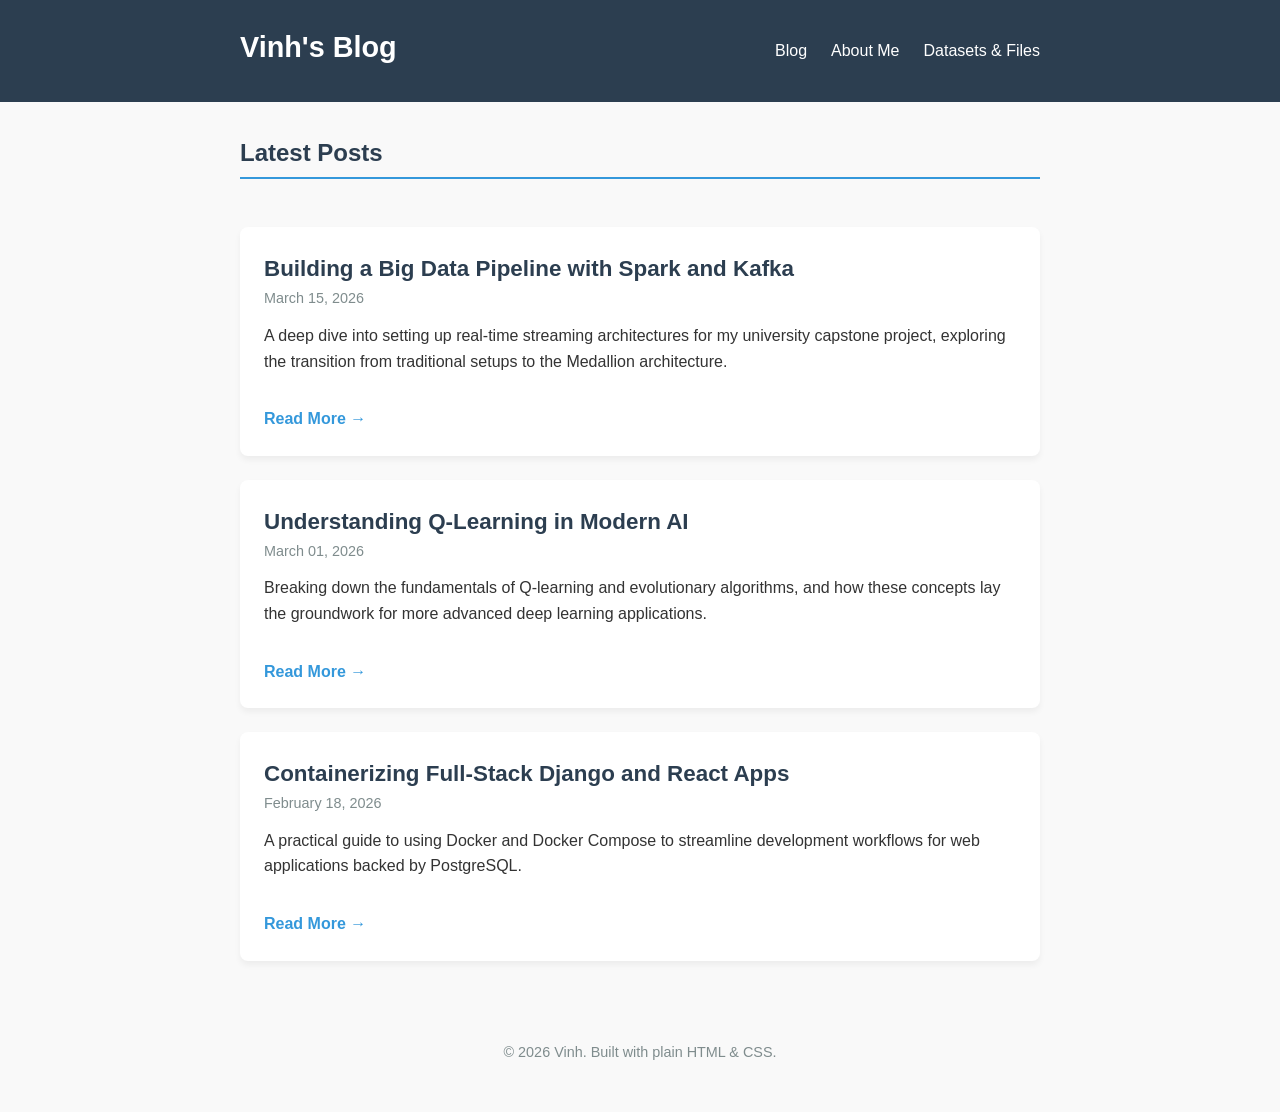
<file: index.html>
<!DOCTYPE html>
<html lang="en">
<head>
    <meta charset="UTF-8">
    <meta name="viewport" content="width=device-width, initial-scale=1.0">
    <title>Vinh's Data & AI Blog</title>
    <link rel="stylesheet" href="style.css">
</head>
<body>
    <header>
        <div class="container">
            <h1>Vinh's Blog</h1>
            <nav>
                <ul>
                    <li><a href="index.html">Blog</a></li>
                    <li><a href="about.html">About Me</a></li>
                    <li><a href="https://drive.google.com/..." target="_blank">Datasets & Files</a></li>
                </ul>
            </nav>
        </div>
    </header>

    <main class="container">
        <section class="blog-feed">
            <h2>Latest Posts</h2>
            
            <article class="post-card">
                <h3><a href="#">Building a Big Data Pipeline with Spark and Kafka</a></h3>
                <p class="post-meta">March 15, 2026</p>
                <p>A deep dive into setting up real-time streaming architectures for my university capstone project, exploring the transition from traditional setups to the Medallion architecture.</p>
                <a href="#" class="read-more">Read More &rarr;</a>
            </article>

            <article class="post-card">
                <h3><a href="#">Understanding Q-Learning in Modern AI</a></h3>
                <p class="post-meta">March 01, 2026</p>
                <p>Breaking down the fundamentals of Q-learning and evolutionary algorithms, and how these concepts lay the groundwork for more advanced deep learning applications.</p>
                <a href="#" class="read-more">Read More &rarr;</a>
            </article>

            <article class="post-card">
                <h3><a href="#">Containerizing Full-Stack Django and React Apps</a></h3>
                <p class="post-meta">February 18, 2026</p>
                <p>A practical guide to using Docker and Docker Compose to streamline development workflows for web applications backed by PostgreSQL.</p>
                <a href="#" class="read-more">Read More &rarr;</a>
            </article>
        </section>
    </main>

    <footer>
        <div class="container">
            <p>&copy; 2026 Vinh. Built with plain HTML & CSS.</p>
        </div>
    </footer>
</body>
</html>
</file>
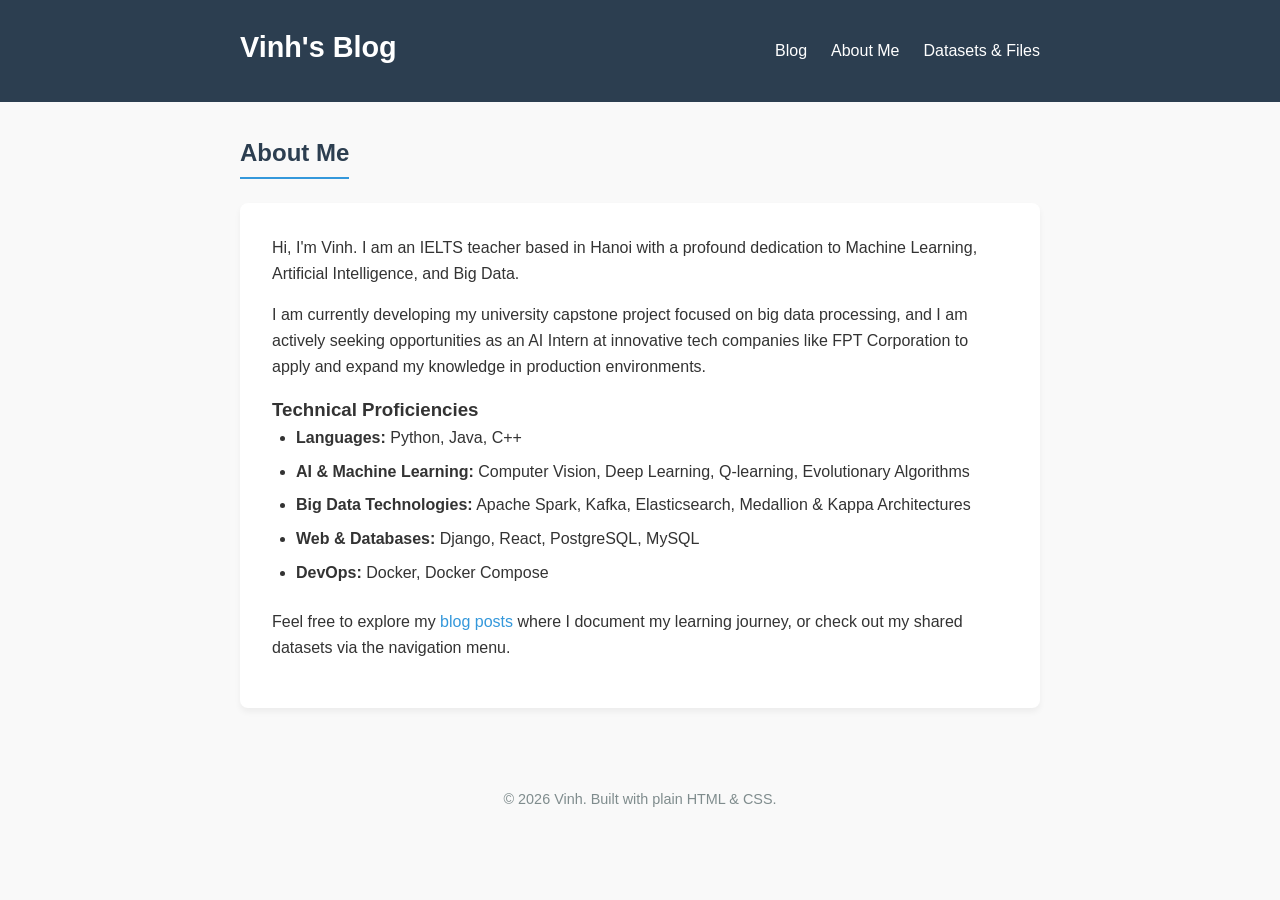
<file: about.html>
<!DOCTYPE html>
<html lang="en">
<head>
    <meta charset="UTF-8">
    <meta name="viewport" content="width=device-width, initial-scale=1.0">
    <title>About Me | Vinh</title>
    <link rel="stylesheet" href="style.css">
</head>
<body>
    <header>
        <div class="container">
            <h1>Vinh's Blog</h1>
            <nav>
                <ul>
                    <li><a href="index.html">Blog</a></li>
                    <li><a href="about.html">About Me</a></li>
                    <li><a href="https://drive.google.com/..." target="_blank">Datasets & Files</a></li>
                </ul>
            </nav>
        </div>
    </header>

    <main class="container">
        <section class="about-section">
            <h2>About Me</h2>
            <div class="about-content">
                <p>Hi, I'm Vinh. I am an IELTS teacher based in Hanoi with a profound dedication to Machine Learning, Artificial Intelligence, and Big Data.</p>
                
                <p>I am currently developing my university capstone project focused on big data processing, and I am actively seeking opportunities as an AI Intern at innovative tech companies like FPT Corporation to apply and expand my knowledge in production environments.</p>
                
                <h3>Technical Proficiencies</h3>
                <ul class="skills-list">
                    <li><strong>Languages:</strong> Python, Java, C++</li>
                    <li><strong>AI & Machine Learning:</strong> Computer Vision, Deep Learning, Q-learning, Evolutionary Algorithms</li>
                    <li><strong>Big Data Technologies:</strong> Apache Spark, Kafka, Elasticsearch, Medallion & Kappa Architectures</li>
                    <li><strong>Web & Databases:</strong> Django, React, PostgreSQL, MySQL</li>
                    <li><strong>DevOps:</strong> Docker, Docker Compose</li>
                </ul>
                
                <p>Feel free to explore my <a href="index.html">blog posts</a> where I document my learning journey, or check out my shared datasets via the navigation menu.</p>
            </div>
        </section>
    </main>

    <footer>
        <div class="container">
            <p>&copy; 2026 Vinh. Built with plain HTML & CSS.</p>
        </div>
    </footer>
</body>
</html>
</file>
<file: style.css>
/* Base Styles */
:root {
    --primary-color: #2c3e50;
    --accent-color: #3498db;
    --text-color: #333;
    --bg-color: #f9f9f9;
    --card-bg: #ffffff;
}

* {
    margin: 0;
    padding: 0;
    box-sizing: border-box;
}

body {
    font-family: -apple-system, BlinkMacSystemFont, "Segoe UI", Roboto, Helvetica, Arial, sans-serif;
    line-height: 1.6;
    color: var(--text-color);
    background-color: var(--bg-color);
}

.container {
    width: 90%;
    max-width: 800px;
    margin: 0 auto;
}

/* Header & Navigation */
header {
    background-color: var(--primary-color);
    color: white;
    padding: 1.5rem 0;
    margin-bottom: 2rem;
}

header .container {
    display: flex;
    justify-content: space-between;
    align-items: center;
    flex-wrap: wrap;
}

header h1 {
    font-size: 1.8rem;
    margin-bottom: 0.5rem;
}

nav ul {
    list-style: none;
    display: flex;
    gap: 1.5rem;
}

nav a {
    color: white;
    text-decoration: none;
    font-weight: 500;
    transition: color 0.3s ease;
}

nav a:hover {
    color: var(--accent-color);
}

/* Typography & Content */
h2 {
    color: var(--primary-color);
    margin-bottom: 1.5rem;
    border-bottom: 2px solid var(--accent-color);
    display: inline-block;
    padding-bottom: 0.3rem;
}

p {
    margin-bottom: 1rem;
}

a {
    color: var(--accent-color);
    text-decoration: none;
}

a:hover {
    text-decoration: underline;
}

/* Blog Cards */
.blog-feed {
    display: flex;
    flex-direction: column;
    gap: 1.5rem;
}

.post-card {
    background: var(--card-bg);
    padding: 1.5rem;
    border-radius: 8px;
    box-shadow: 0 4px 6px rgba(0,0,0,0.05);
    transition: transform 0.2s ease;
}

.post-card:hover {
    transform: translateY(-3px);
}

.post-card h3 a {
    color: var(--primary-color);
    text-decoration: none;
    font-size: 1.4rem;
}

.post-card h3 a:hover {
    color: var(--accent-color);
}

.post-meta {
    font-size: 0.9rem;
    color: #7f8c8d;
    margin-bottom: 0.8rem;
}

.read-more {
    display: inline-block;
    margin-top: 1rem;
    font-weight: bold;
}

/* About Page Specifics */
.about-content {
    background: var(--card-bg);
    padding: 2rem;
    border-radius: 8px;
    box-shadow: 0 4px 6px rgba(0,0,0,0.05);
}

.skills-list {
    margin-left: 1.5rem;
    margin-bottom: 1.5rem;
}

.skills-list li {
    margin-bottom: 0.5rem;
}

/* Footer */
footer {
    text-align: center;
    padding: 2rem 0;
    margin-top: 3rem;
    color: #7f8c8d;
    font-size: 0.9rem;
}
</file>
